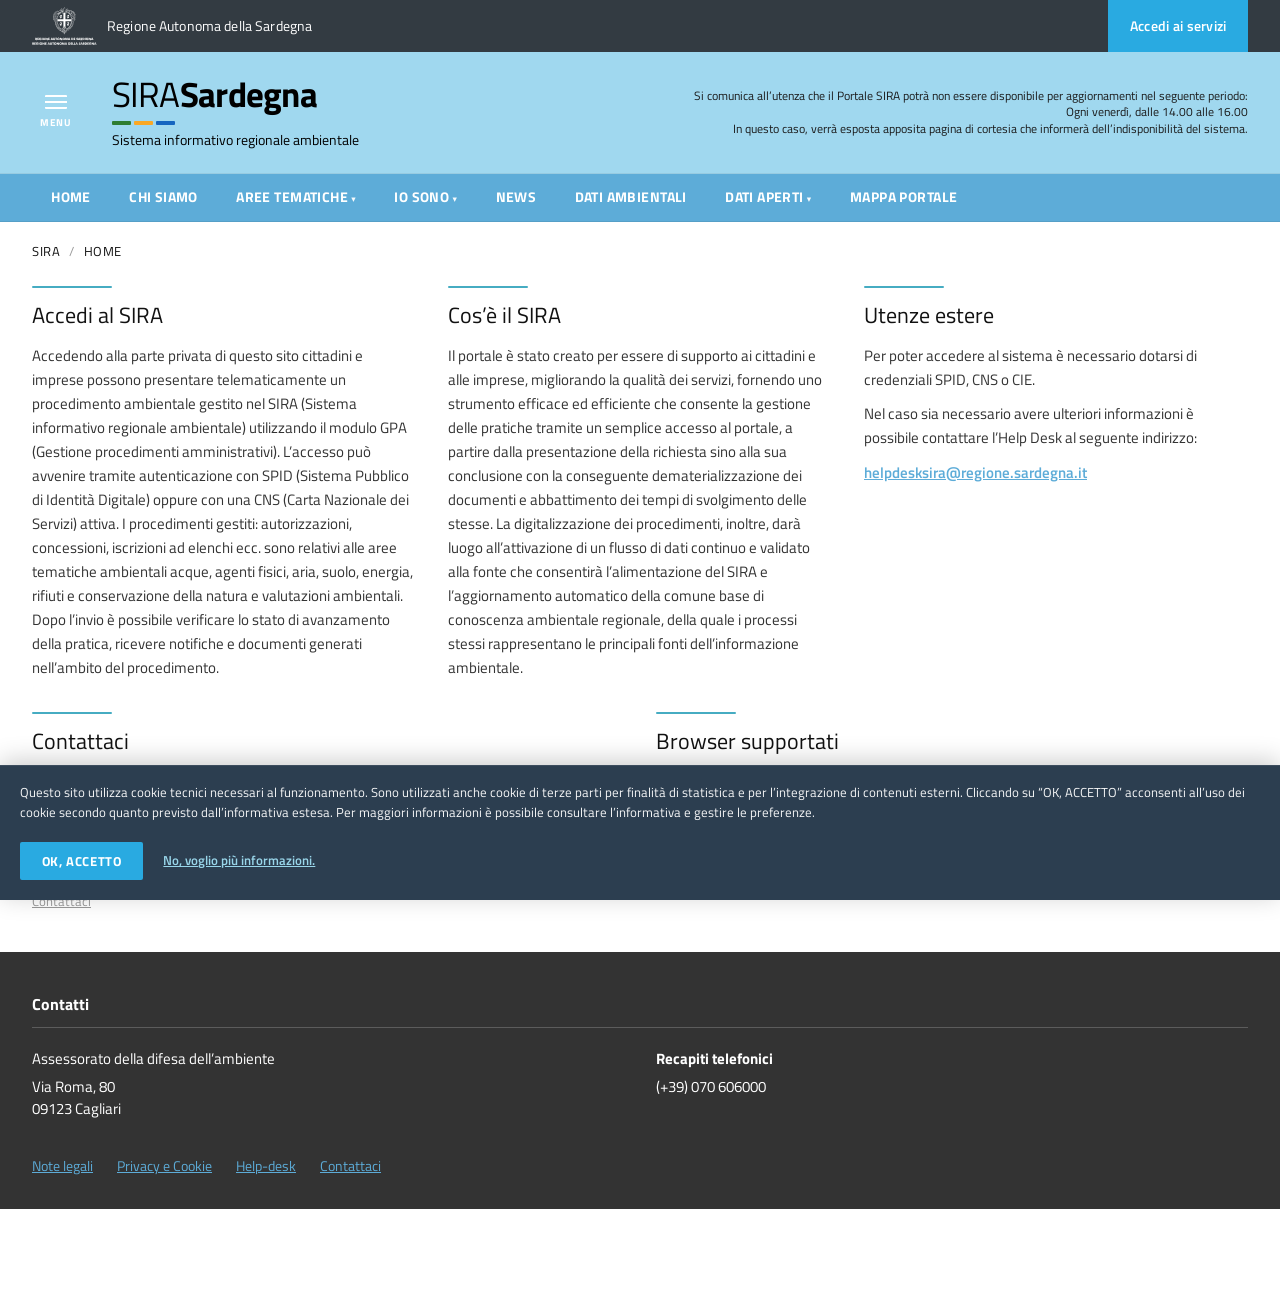
<file: index.html>
<!DOCTYPE html>
<!-- Trace: DEMO-SIRA-RESTYLE — static SIRA-inspired layout (see plan DEMO ridisegno SIRA) -->
<html lang="it">
  <head>
    <meta charset="utf-8" />
    <meta name="viewport" content="width=device-width, initial-scale=1" />
    <meta name="robots" content="noindex, nofollow" />
    <title>SIRA Sardegna</title>
    <link rel="preconnect" href="https://fonts.googleapis.com" />
    <link rel="preconnect" href="https://fonts.gstatic.com" crossorigin />
    <link
      href="https://fonts.googleapis.com/css2?family=Titillium+Web:ital,wght@0,300;0,400;0,600;0,700;1,300;1,400&display=swap"
      rel="stylesheet"
    />
    <link rel="stylesheet" href="styles.css" />
  </head>
  <body data-page="home">
    <header class="site-header">
      <div class="site-header__util">
        <div class="site-header__util-start">
          <div class="site-header__region-brand">
            <img
              class="site-header__region-logo"
              src="assets/regione_autonoma.svg"
              width="102"
              height="60"
              alt=""
              aria-hidden="true"
            />
            <span class="site-header__region-name"
              >Regione Autonoma della Sardegna</span
            >
          </div>
        </div>
        <div class="site-header__util-end">
          <a class="site-header__util-cta" href="#">Accedi ai servizi</a>
        </div>
      </div>

      <div class="site-header__ribbon">
        <div class="site-header__ribbon-inner">
          <button
            type="button"
            class="site-header__menu"
            id="site-menu-toggle"
            aria-expanded="false"
            aria-controls="site-drawer"
          >
            <span class="site-header__menu-bars" aria-hidden="true"></span>
            <span class="site-header__menu-x" aria-hidden="true">×</span>
            <span class="site-header__menu-label">Menu</span>
          </button>

          <a class="siralogo" href="index.html">
            <span class="siralogo__title"
              ><span class="siralogo__sira">SIRA</span
              ><span class="siralogo__sardegna">Sardegna</span></span
            >
            <span class="siralogo__trirule" aria-hidden="true">
              <span></span><span></span><span></span>
            </span>
            <span class="siralogo__subtitle"
              >Sistema informativo regionale ambientale</span
            >
          </a>

          <p class="site-header__notice">
            Si comunica all’utenza che il Portale SIRA potrà non essere
            disponibile per aggiornamenti nel seguente periodo:<br />
            Ogni venerdì, dalle 14.00 alle 16.00<br />
            In questo caso, verrà esposta apposita pagina di cortesia che
            informerà dell’indisponibilità del sistema.
          </p>
        </div>
      </div>

      <nav
        id="site-primary-nav"
        class="site-nav site-nav--desktop"
        aria-label="Navigazione principale"
      >
        <ul class="site-nav__list">
          <li class="site-nav__item">
            <a class="site-nav__link" href="#">Home</a>
          </li>
          <li class="site-nav__item">
            <a class="site-nav__link" href="#">Chi siamo</a>
          </li>
          <li class="site-nav__item site-nav__item--has-sub">
            <button
              type="button"
              class="site-nav__link site-nav__link--trigger"
              aria-expanded="false"
              aria-haspopup="true"
              aria-controls="sub-aree"
              id="sub-aree-btn"
            >
              Aree tematiche <span class="site-nav__chev" aria-hidden="true">▾</span>
            </button>
            <ul id="sub-aree" class="site-nav__sub" role="menu">
              <li role="none"><a role="menuitem" href="#">Acque</a></li>
              <li role="none"><a role="menuitem" href="#">Agenti fisici</a></li>
              <li role="none"><a role="menuitem" href="#">Aria</a></li>
              <li role="none">
                <a role="menuitem" href="#">Conservazione natura</a>
              </li>
              <li role="none"><a role="menuitem" href="#">Energia</a></li>
              <li role="none"><a role="menuitem" href="#">Rifiuti</a></li>
              <li role="none"><a role="menuitem" href="#">Territorio</a></li>
            </ul>
          </li>
          <li class="site-nav__item site-nav__item--has-sub">
            <button
              type="button"
              class="site-nav__link site-nav__link--trigger"
              aria-expanded="false"
              aria-haspopup="true"
              aria-controls="sub-io-sono"
              id="sub-io-sono-btn"
            >
              Io sono <span class="site-nav__chev" aria-hidden="true">▾</span>
            </button>
            <ul id="sub-io-sono" class="site-nav__sub" role="menu">
              <li role="none"><a role="menuitem" href="#">Cittadino</a></li>
              <li role="none"><a role="menuitem" href="#">Impresa</a></li>
              <li role="none"><a role="menuitem" href="#">Ente pubblico</a></li>
            </ul>
          </li>
          <li class="site-nav__item">
            <a class="site-nav__link" href="#">News</a>
          </li>
          <li class="site-nav__item">
            <a class="site-nav__link" href="#">Dati ambientali</a>
          </li>
          <li class="site-nav__item site-nav__item--has-sub">
            <button
              type="button"
              class="site-nav__link site-nav__link--trigger"
              aria-expanded="false"
              aria-haspopup="true"
              aria-controls="sub-dati-aperti"
              id="sub-dati-aperti-btn"
            >
              Dati aperti <span class="site-nav__chev" aria-hidden="true">▾</span>
            </button>
            <ul id="sub-dati-aperti" class="site-nav__sub" role="menu">
              <li role="none"><a role="menuitem" href="#">Normativa</a></li>
              <li role="none"><a role="menuitem" href="#">Dataset</a></li>
            </ul>
          </li>
          <li class="site-nav__item">
            <a class="site-nav__link" href="#">Mappa portale</a>
          </li>
        </ul>
      </nav>
    </header>

    <main class="site-main" id="main-content">
      <div class="site-main__inner">
        <nav class="breadcrumb" aria-label="Percorso">
          <a href="#">SIRA</a>
          <span class="breadcrumb__sep" aria-hidden="true">/</span>
          <span class="breadcrumb__current">Home</span>
        </nav>

        <div class="info-grid info-grid--3">
          <section class="info-block" aria-labelledby="block-accedi">
            <h2 id="block-accedi" class="info-block__title">Accedi al SIRA</h2>
            <p class="info-block__text">
              Accedendo alla parte privata di questo sito cittadini e imprese
              possono presentare telematicamente un procedimento ambientale
              gestito nel SIRA (Sistema informativo regionale ambientale)
              utilizzando il modulo GPA (Gestione procedimenti amministrativi).
              L’accesso può avvenire tramite autenticazione con SPID (Sistema
              Pubblico di Identità Digitale) oppure con una CNS (Carta Nazionale
              dei Servizi) attiva. I procedimenti gestiti: autorizzazioni,
              concessioni, iscrizioni ad elenchi ecc. sono relativi alle aree
              tematiche ambientali acque, agenti fisici, aria, suolo, energia,
              rifiuti e conservazione della natura e valutazioni ambientali. Dopo
              l’invio è possibile verificare lo stato di avanzamento della
              pratica, ricevere notifiche e documenti generati nell’ambito del
              procedimento.
            </p>
          </section>
          <section class="info-block" aria-labelledby="block-cose">
            <h2 id="block-cose" class="info-block__title">Cos’è il SIRA</h2>
            <p class="info-block__text">
              Il portale è stato creato per essere di supporto ai cittadini e
              alle imprese, migliorando la qualità dei servizi, fornendo uno
              strumento efficace ed efficiente che consente la gestione delle
              pratiche tramite un semplice accesso al portale, a partire dalla
              presentazione della richiesta sino alla sua conclusione con la
              conseguente dematerializzazione dei documenti e abbattimento dei
              tempi di svolgimento delle stesse. La digitalizzazione dei
              procedimenti, inoltre, darà luogo all’attivazione di un flusso di
              dati continuo e validato alla fonte che consentirà l’alimentazione
              del SIRA e l’aggiornamento automatico della comune base di
              conoscenza ambientale regionale, della quale i processi stessi
              rappresentano le principali fonti dell’informazione ambientale.
            </p>
          </section>
          <section class="info-block" aria-labelledby="block-utenze">
            <h2 id="block-utenze" class="info-block__title">Utenze estere</h2>
            <p class="info-block__text">
              Per poter accedere al sistema è necessario dotarsi di credenziali
              SPID, CNS o CIE.
            </p>
            <p class="info-block__text">
              Nel caso sia necessario avere ulteriori informazioni è possibile
              contattare l’Help Desk al seguente indirizzo:
            </p>
            <p class="info-block__text">
              <a
                class="info-block__link"
                href="mailto:helpdesksira@regione.sardegna.it"
                >helpdesksira@regione.sardegna.it</a
              >
            </p>
          </section>
        </div>

        <div class="info-grid info-grid--2">
          <section class="info-block" aria-labelledby="block-contatti">
            <h2 id="block-contatti" class="info-block__title">Contattaci</h2>
            <p class="info-block__text">
              Il Sistema Informativo Regionale Ambientale prevede un servizio di
              contatto diretto a disposizione dei suoi utenti.
            </p>
            <p class="info-block__text">
              Il servizio offre servizi informativi e di supporto per problemi
              riscontrati sia sul funzionamento dei moduli applicativi sia sulla
              risoluzione dei problemi di utilizzo.
            </p>
            <p class="info-block__footer-link">
              <a class="info-block__link info-block__link--muted" href="#"
                >Contattaci</a
              >
            </p>
          </section>
          <section class="info-block" aria-labelledby="block-browser">
            <h2 id="block-browser" class="info-block__title">
              Browser supportati
            </h2>
            <p class="info-block__text">
              Il portale è ottimizzato per Mozilla Firefox e Google Chrome. Si
              consiglia di utilizzare le versioni più aggiornate di tali browser
              per una navigazione ottimale.
            </p>
            <p class="info-block__text">
              Potrebbe essere opportuno, prima dell’accesso al sistema, svuotare
              la cache del browser per ridurre eventuali rallentamenti.
            </p>
          </section>
        </div>
      </div>
    </main>

    <footer class="site-footer">
      <div class="site-footer__inner">
        <h2 class="site-footer__heading">Contatti</h2>
        <div class="site-footer__divider" aria-hidden="true"></div>
        <div class="site-footer__grid">
          <div class="site-footer__col">
            <p class="site-footer__org">Assessorato della difesa dell’ambiente</p>
            <p class="site-footer__lines">
              Via Roma, 80<br />
              09123 Cagliari
            </p>
          </div>
          <div class="site-footer__col">
            <p class="site-footer__label">Recapiti telefonici</p>
            <p class="site-footer__lines">(+39) 070 606000</p>
          </div>
        </div>

        <div class="site-footer__bottom">
          <ul class="site-footer__links">
            <li><a href="#">Note legali</a></li>
            <li><a href="#">Privacy e Cookie</a></li>
            <li><a href="#">Help-desk</a></li>
            <li><a href="#">Contattaci</a></li>
          </ul>
        </div>
      </div>
    </footer>

    <div
      id="site-drawer"
      class="site-drawer"
      aria-hidden="true"
      inert
    >
      <button
        type="button"
        class="site-drawer__backdrop"
        aria-label="Chiudi menu"
        data-drawer-dismiss
      ></button>
      <div
        class="site-drawer__panel"
        role="dialog"
        aria-modal="true"
        aria-labelledby="site-drawer-title"
      >
        <div class="site-drawer__head">
          <p id="site-drawer-title" class="site-drawer__title">Menu</p>
          <button
            type="button"
            class="site-drawer__close"
            aria-label="Chiudi menu"
            data-drawer-dismiss
          >
            ×
          </button>
        </div>
        <nav class="site-drawer__nav" aria-label="Menu principale">
          <ul class="site-drawer__list">
            <li><a class="site-drawer__link" href="#">Home</a></li>
            <li><a class="site-drawer__link" href="#">Chi siamo</a></li>
            <li class="site-drawer__item--sub">
              <button
                type="button"
                class="site-drawer__link site-drawer__link--toggle"
                aria-expanded="false"
                aria-controls="drawer-sub-aree"
              >
                Aree tematiche
                <span class="site-drawer__chev" aria-hidden="true">▾</span>
              </button>
              <ul id="drawer-sub-aree" class="site-drawer__sub" hidden>
                <li><a href="#">Acque</a></li>
                <li><a href="#">Agenti fisici</a></li>
                <li><a href="#">Aria</a></li>
                <li><a href="#">Conservazione natura</a></li>
                <li><a href="#">Energia</a></li>
                <li><a href="#">Rifiuti</a></li>
                <li><a href="#">Territorio</a></li>
              </ul>
            </li>
            <li class="site-drawer__item--sub">
              <button
                type="button"
                class="site-drawer__link site-drawer__link--toggle"
                aria-expanded="false"
                aria-controls="drawer-sub-io"
              >
                Io sono
                <span class="site-drawer__chev" aria-hidden="true">▾</span>
              </button>
              <ul id="drawer-sub-io" class="site-drawer__sub" hidden>
                <li><a href="#">Cittadino</a></li>
                <li><a href="#">Impresa</a></li>
                <li><a href="#">Ente pubblico</a></li>
              </ul>
            </li>
            <li><a class="site-drawer__link" href="#">News</a></li>
            <li><a class="site-drawer__link" href="#">Dati ambientali</a></li>
            <li class="site-drawer__item--sub">
              <button
                type="button"
                class="site-drawer__link site-drawer__link--toggle"
                aria-expanded="false"
                aria-controls="drawer-sub-aperti"
              >
                Dati aperti
                <span class="site-drawer__chev" aria-hidden="true">▾</span>
              </button>
              <ul id="drawer-sub-aperti" class="site-drawer__sub" hidden>
                <li><a href="#">Normativa</a></li>
                <li><a href="#">Dataset</a></li>
              </ul>
            </li>
            <li><a class="site-drawer__link" href="#">Mappa portale</a></li>
          </ul>
        </nav>
      </div>
    </div>

    <div
      id="cookie-banner"
      class="cookie-banner"
      role="region"
      aria-label="Informativa sui cookie"
    >
      <p class="cookie-banner__text">
        Questo sito utilizza cookie tecnici necessari al funzionamento. Sono
        utilizzati anche cookie di terze parti per finalità di statistica e per
        l’integrazione di contenuti esterni. Cliccando su “OK, ACCETTO” acconsenti
        all’uso dei cookie secondo quanto previsto dall’informativa estesa. Per
        maggiori informazioni è possibile consultare l’informativa e gestire le
        preferenze.
      </p>
      <div class="cookie-banner__actions">
        <button type="button" id="cookie-accept" class="cookie-banner__accept">
          OK, ACCETTO
        </button>
        <a class="cookie-banner__more" href="#">No, voglio più informazioni.</a>
      </div>
    </div>

    <script src="app.js"></script>
    <script type="text/javascript">
      function initEmbeddedMessaging() {
        try {
          embeddedservice_bootstrap.settings.language = "it"; // For example, enter 'en' or 'en-US'

          embeddedservice_bootstrap.init(
            "00DHp00000KPvKF",
            "Messaging_Settig_for_Agentforce",
            "https://dx1777560661981.my.site.com/ESWMessagingSettigforA1778484391162",
            {
              scrt2URL: "https://dx1777560661981.my.salesforce-scrt.com",
            }
          );
        } catch (err) {
          console.error("Error loading Embedded Messaging: ", err);
        }
      }
    </script>
    <script
      type="text/javascript"
      src="https://dx1777560661981.my.site.com/ESWMessagingSettigforA1778484391162/assets/js/bootstrap.min.js"
      onload="initEmbeddedMessaging()"
    ></script>
  </body>
</html>
</file>
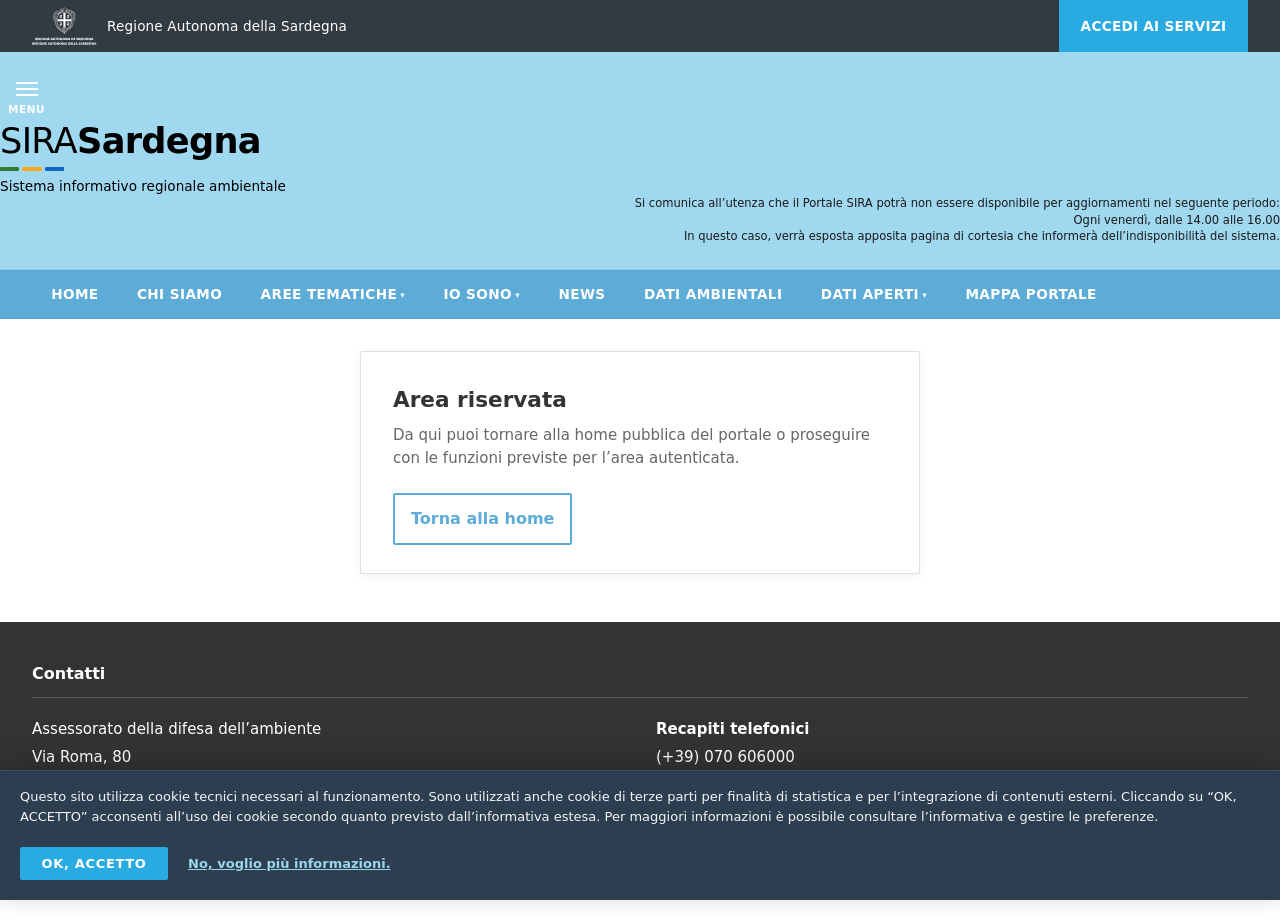
<file: dashboard.html>
<!DOCTYPE html>
<!-- Trace: DEMO-SIRA-RESTYLE — static SIRA-inspired layout (see plan DEMO ridisegno SIRA) -->
<html lang="it">
  <head>
    <meta charset="utf-8" />
    <meta name="viewport" content="width=device-width, initial-scale=1" />
    <meta name="robots" content="noindex, nofollow" />
    <title>Area riservata — SIRA Sardegna</title>
    <link rel="preconnect" href="https://fonts.googleapis.com" />
    <link rel="preconnect" href="https://fonts.gstatic.com" crossorigin />
    <link
      href="https://fonts.googleapis.com/css2?family=Roboto:ital,wght@0,400;0,500;0,700;1,400&display=swap"
      rel="stylesheet"
    />
    <link rel="stylesheet" href="styles.css" />
  </head>
  <body data-page="dashboard">
    <header class="site-header">
      <div class="site-header__util">
        <div class="site-header__util-start">
          <div class="site-header__region-brand">
            <img
              class="site-header__region-logo"
              src="assets/regione_autonoma.svg"
              width="102"
              height="60"
              alt=""
              aria-hidden="true"
            />
            <span class="site-header__region-name"
              >Regione Autonoma della Sardegna</span
            >
          </div>
        </div>
        <div class="site-header__util-end">
          <a class="site-header__util-cta" href="#">ACCEDI AI SERVIZI</a>
        </div>
      </div>

      <div class="site-header__ribbon">
        <button
          type="button"
          class="site-header__menu"
          id="site-menu-toggle"
          aria-expanded="false"
          aria-controls="site-drawer"
        >
          <span class="site-header__menu-bars" aria-hidden="true"></span>
          <span class="site-header__menu-x" aria-hidden="true">×</span>
          <span class="site-header__menu-label">Menu</span>
        </button>

        <a class="siralogo" href="index.html">
          <span class="siralogo__title"
            ><span class="siralogo__sira">SIRA</span
            ><span class="siralogo__sardegna">Sardegna</span></span
          >
          <span class="siralogo__trirule" aria-hidden="true">
            <span></span><span></span><span></span>
          </span>
          <span class="siralogo__subtitle"
            >Sistema informativo regionale ambientale</span
          >
        </a>

        <p class="site-header__notice">
          Si comunica all’utenza che il Portale SIRA potrà non essere
          disponibile per aggiornamenti nel seguente periodo:<br />
          Ogni venerdì, dalle 14.00 alle 16.00<br />
          In questo caso, verrà esposta apposita pagina di cortesia che
          informerà dell’indisponibilità del sistema.
        </p>
      </div>

      <nav
        id="site-primary-nav"
        class="site-nav site-nav--desktop"
        aria-label="Navigazione principale"
      >
        <ul class="site-nav__list">
          <li class="site-nav__item">
            <a class="site-nav__link" href="index.html">Home</a>
          </li>
          <li class="site-nav__item">
            <a class="site-nav__link" href="#">Chi siamo</a>
          </li>
          <li class="site-nav__item site-nav__item--has-sub">
            <button
              type="button"
              class="site-nav__link site-nav__link--trigger"
              aria-expanded="false"
              aria-haspopup="true"
              aria-controls="sub-aree"
              id="sub-aree-btn"
            >
              Aree tematiche <span class="site-nav__chev" aria-hidden="true">▾</span>
            </button>
            <ul id="sub-aree" class="site-nav__sub" role="menu">
              <li role="none"><a role="menuitem" href="#">Acque</a></li>
              <li role="none"><a role="menuitem" href="#">Agenti fisici</a></li>
              <li role="none"><a role="menuitem" href="#">Aria</a></li>
              <li role="none">
                <a role="menuitem" href="#">Conservazione natura</a>
              </li>
              <li role="none"><a role="menuitem" href="#">Energia</a></li>
              <li role="none"><a role="menuitem" href="#">Rifiuti</a></li>
              <li role="none"><a role="menuitem" href="#">Territorio</a></li>
            </ul>
          </li>
          <li class="site-nav__item site-nav__item--has-sub">
            <button
              type="button"
              class="site-nav__link site-nav__link--trigger"
              aria-expanded="false"
              aria-haspopup="true"
              aria-controls="sub-io-sono"
              id="sub-io-sono-btn"
            >
              Io sono <span class="site-nav__chev" aria-hidden="true">▾</span>
            </button>
            <ul id="sub-io-sono" class="site-nav__sub" role="menu">
              <li role="none"><a role="menuitem" href="#">Cittadino</a></li>
              <li role="none"><a role="menuitem" href="#">Impresa</a></li>
              <li role="none"><a role="menuitem" href="#">Ente pubblico</a></li>
            </ul>
          </li>
          <li class="site-nav__item">
            <a class="site-nav__link" href="#">News</a>
          </li>
          <li class="site-nav__item">
            <a class="site-nav__link" href="#">Dati ambientali</a>
          </li>
          <li class="site-nav__item site-nav__item--has-sub">
            <button
              type="button"
              class="site-nav__link site-nav__link--trigger"
              aria-expanded="false"
              aria-haspopup="true"
              aria-controls="sub-dati-aperti"
              id="sub-dati-aperti-btn"
            >
              Dati aperti <span class="site-nav__chev" aria-hidden="true">▾</span>
            </button>
            <ul id="sub-dati-aperti" class="site-nav__sub" role="menu">
              <li role="none"><a role="menuitem" href="#">Normativa</a></li>
            </ul>
          </li>
          <li class="site-nav__item">
            <a class="site-nav__link" href="#">Mappa portale</a>
          </li>
        </ul>
      </nav>
    </header>

    <div class="page-wrap">
      <main class="card card--wide" aria-labelledby="dash-title">
        <div class="dashboard-header">
          <h2 id="dash-title">Area riservata</h2>
          <p>
            Da qui puoi tornare alla home pubblica del portale o proseguire con
            le funzioni previste per l’area autenticata.
          </p>
        </div>
        <div class="actions">
          <a class="btn btn--secondary" href="index.html">Torna alla home</a>
        </div>
      </main>
    </div>

    <footer class="site-footer">
      <h2 class="site-footer__heading">Contatti</h2>
      <div class="site-footer__divider" aria-hidden="true"></div>
      <div class="site-footer__grid">
        <div class="site-footer__col">
          <p class="site-footer__org">Assessorato della difesa dell’ambiente</p>
          <p class="site-footer__lines">
            Via Roma, 80<br />
            09123 Cagliari
          </p>
        </div>
        <div class="site-footer__col">
          <p class="site-footer__label">Recapiti telefonici</p>
          <p class="site-footer__lines">(+39) 070 606000</p>
        </div>
      </div>
    </footer>

    <div
      id="site-drawer"
      class="site-drawer"
      aria-hidden="true"
      inert
    >
      <button
        type="button"
        class="site-drawer__backdrop"
        aria-label="Chiudi menu"
        data-drawer-dismiss
      ></button>
      <div
        class="site-drawer__panel"
        role="dialog"
        aria-modal="true"
        aria-labelledby="site-drawer-title"
      >
        <div class="site-drawer__head">
          <p id="site-drawer-title" class="site-drawer__title">Menu</p>
          <button
            type="button"
            class="site-drawer__close"
            aria-label="Chiudi menu"
            data-drawer-dismiss
          >
            ×
          </button>
        </div>
        <nav class="site-drawer__nav" aria-label="Menu principale">
          <ul class="site-drawer__list">
            <li><a class="site-drawer__link" href="index.html">Home</a></li>
            <li><a class="site-drawer__link" href="#">Chi siamo</a></li>
            <li class="site-drawer__item--sub">
              <button
                type="button"
                class="site-drawer__link site-drawer__link--toggle"
                aria-expanded="false"
                aria-controls="drawer-sub-aree"
              >
                Aree tematiche
                <span class="site-drawer__chev" aria-hidden="true">▾</span>
              </button>
              <ul id="drawer-sub-aree" class="site-drawer__sub" hidden>
                <li><a href="#">Acque</a></li>
                <li><a href="#">Agenti fisici</a></li>
                <li><a href="#">Aria</a></li>
                <li><a href="#">Conservazione natura</a></li>
                <li><a href="#">Energia</a></li>
                <li><a href="#">Rifiuti</a></li>
                <li><a href="#">Territorio</a></li>
              </ul>
            </li>
            <li class="site-drawer__item--sub">
              <button
                type="button"
                class="site-drawer__link site-drawer__link--toggle"
                aria-expanded="false"
                aria-controls="drawer-sub-io"
              >
                Io sono
                <span class="site-drawer__chev" aria-hidden="true">▾</span>
              </button>
              <ul id="drawer-sub-io" class="site-drawer__sub" hidden>
                <li><a href="#">Cittadino</a></li>
                <li><a href="#">Impresa</a></li>
                <li><a href="#">Ente pubblico</a></li>
              </ul>
            </li>
            <li><a class="site-drawer__link" href="#">News</a></li>
            <li><a class="site-drawer__link" href="#">Dati ambientali</a></li>
            <li class="site-drawer__item--sub">
              <button
                type="button"
                class="site-drawer__link site-drawer__link--toggle"
                aria-expanded="false"
                aria-controls="drawer-sub-aperti"
              >
                Dati aperti
                <span class="site-drawer__chev" aria-hidden="true">▾</span>
              </button>
              <ul id="drawer-sub-aperti" class="site-drawer__sub" hidden>
                <li><a href="#">Normativa</a></li>
                <li><a href="#">Dataset</a></li>
              </ul>
            </li>
            <li><a class="site-drawer__link" href="#">Mappa portale</a></li>
          </ul>
        </nav>
      </div>
    </div>

    <div
      id="cookie-banner"
      class="cookie-banner"
      role="region"
      aria-label="Informativa sui cookie"
    >
      <p class="cookie-banner__text">
        Questo sito utilizza cookie tecnici necessari al funzionamento. Sono
        utilizzati anche cookie di terze parti per finalità di statistica e per
        l’integrazione di contenuti esterni. Cliccando su “OK, ACCETTO” acconsenti
        all’uso dei cookie secondo quanto previsto dall’informativa estesa. Per
        maggiori informazioni è possibile consultare l’informativa e gestire le
        preferenze.
      </p>
      <div class="cookie-banner__actions">
        <button type="button" id="cookie-accept" class="cookie-banner__accept">
          OK, ACCETTO
        </button>
        <a class="cookie-banner__more" href="#">No, voglio più informazioni.</a>
      </div>
    </div>

    <script src="app.js"></script>
  </body>
</html>
</file>
<file: styles.css>
/* Trace: DEMO-SIRA-RESTYLE — SIRA-inspired static POC (see plan DEMO ridisegno SIRA) */

:root {
  --color-page-bg: #ffffff;
  --color-text: #333333;
  --color-muted: #666666;
  --color-border: #e0e0e0;
  --color-util-bg: #333b42;
  /* Celestina ribbon: same open + scrolled (bug was white “chiuso”) */
  --color-header-ribbon: #a0d8ef;
  --color-header-ribbon-open: var(--color-header-ribbon);
  --color-header-ribbon-collapsed: var(--color-header-ribbon);
  --color-nav-bg: #5dacd8;
  --color-nav-bg-hover: #4a9bc7;
  --color-section-accent: #46acc2;
  --color-util-cta: #29aae1;
  --color-util-cta-hover: #2196d3;
  --color-tri-green: #2e7d32;
  --color-tri-amber: #f9a825;
  --color-tri-blue: #1565c0;
  --color-accent: #29aae1;
  --color-accent-hover: #2196d3;
  --color-footer-bg: #333333;
  --color-cookie-bg: #2c3e50;
  --color-demo-bar: #243038;
  --radius: 2px;
  --focus-ring: 0 0 0 3px rgba(43, 153, 201, 0.45);
  /* Full-width layout: no fixed max-width column (avoids large side gutters on wide screens) */
  --layout-page-padding: clamp(0.75rem, 2.5vw, 2.5rem);
  --header-util-height: 48px;
  --sticky-top-offset: 0px;
  --ease-header: 0.28s cubic-bezier(0.4, 0, 0.2, 1);
  /* Titillium Web loaded via Google Fonts in HTML */
  --font-sans: "Titillium Web", system-ui, -apple-system, "Segoe UI", sans-serif;
}

*,
*::before,
*::after {
  box-sizing: border-box;
}

html {
  font-size: 16px;
}

body {
  margin: 0;
  min-height: 100vh;
  display: flex;
  flex-direction: column;
  font-family: var(--font-sans);
  background: var(--color-page-bg);
  color: var(--color-text);
  line-height: 1.5;
}

/* --- Demo POC banner --- */
.demo-banner {
  position: sticky;
  top: 0;
  z-index: 200;
  padding: 0.55rem 1.25rem;
  background: var(--color-demo-bar);
  color: #e8ecef;
  font-size: 0.8125rem;
  text-align: center;
  border-bottom: 1px solid rgba(255, 255, 255, 0.08);
}

/* --- Site header: sticky; ribbon celestina; scrolled = compatto ma stesso colore --- */
.site-header {
  position: sticky;
  top: var(--sticky-top-offset);
  z-index: 150;
  flex-shrink: 0;
  align-self: stretch;
  width: 100%;
  max-width: 100%;
  background: transparent;
  display: grid;
  grid-template-rows: 1fr auto auto;
  transition: box-shadow var(--ease-header), grid-template-rows 0.3s ease;
}

.site-header--scrolled {
  box-shadow: 0 3px 14px rgba(0, 0, 0, 0.14);
  grid-template-rows: 0fr auto 0fr;
}

.site-header__util {
  display: flex;
  align-items: stretch; /* [TASK-BUTTON-RESTYLE] Changed from center to stretch to allow CTA to fill height */
  justify-content: space-between;
  gap: 1rem;
  padding: 0 var(--layout-page-padding); /* [TASK-BUTTON-RESTYLE] Removed vertical padding */
  background: var(--color-util-bg);
  color: #fff;
  font-size: 0.8125rem;
  overflow: hidden;
  min-height: 0;
  transition: opacity 0.25s ease, padding 0.3s ease;
}

.site-header--scrolled .site-header__util {
  opacity: 0;
  padding-top: 0;
  padding-bottom: 0;
  pointer-events: none;
}

.site-header--scrolled .site-nav {
  opacity: 0;
  visibility: hidden;
  pointer-events: none;
}

.site-header__util-start {
  min-width: 0;
  display: flex;
  align-items: center;
  padding: 0.45rem 0; /* [TASK-BUTTON-RESTYLE] Restored vertical padding for the brand section */
}

.site-header__util-end {
  flex-shrink: 0;
}

.site-header__region-brand {
  display: flex;
  align-items: center;
  gap: 0.65rem;
  min-width: 0;
}

.site-header__region-name {
  color: inherit;
  font-size: 0.85rem;
  font-weight: 400;
  line-height: 1.25;
  letter-spacing: 0.01em;
  min-width: 0;
}

.site-header__region-logo {
  display: block;
  height: 38px;
  width: auto;
  max-width: 120px;
  object-fit: contain;
  flex-shrink: 0;
}

.site-header__util-cta {
  display: inline-flex;
  align-items: center;
  justify-content: center;
  min-height: 100%; /* [TASK-BUTTON-RESTYLE] Fill the entire height of the utility bar */
  padding: 0.5rem 1.35rem;
  font-size: 0.85rem;
  font-weight: 600;
  letter-spacing: 0.02em;
  text-decoration: none;
  color: #fff;
  background: var(--color-util-cta);
  border: none;
  border-radius: 0; /* [TASK-BUTTON-RESTYLE] Squared corners as per photo 2 */
  transition: background 0.15s ease;
}

.site-header__util-cta:hover {
  background: var(--color-util-cta-hover);
  color: #fff;
}

.site-header__util-cta:focus-visible {
  outline: none;
  box-shadow: var(--focus-ring);
}

.site-header__ribbon {
  background: var(--color-header-ribbon-open);
  border-bottom: 1px solid rgba(0, 0, 0, 0.06);
  transition: background-color var(--ease-header);
  padding: 1.5rem 0;
}

.site-header__ribbon-inner {
  display: grid;
  grid-template-columns: auto auto 1fr;
  grid-template-areas: "menu logo notice";
  align-items: center;
  gap: 1rem 2rem;
  width: 100%;
  max-width: none;
  margin: 0;
  padding: 0 var(--layout-page-padding);
}

.site-header--scrolled .site-header__ribbon {
  padding-top: 0.4rem;
  padding-bottom: 0.45rem;
  background: var(--color-header-ribbon-collapsed);
  /* Keep the same grid structure so elements don't jump */
}

/* Menu + label: white on celestina (foto 1–2); keep on scrolled */
.site-header__menu,
.site-header__menu-label {
  color: #fff;
}

.site-header__menu:hover,
.site-header__menu:hover .site-header__menu-label {
  color: #fff;
  opacity: 0.92;
}

.site-header__menu {
  grid-area: menu;
  display: flex;
  flex-direction: column;
  align-items: center;
  justify-content: center;
  gap: 0.35rem;
  padding: 0.35rem 0.5rem;
  margin: 0;
  border: none;
  background: transparent;
  font: inherit;
  cursor: pointer;
  flex-shrink: 0;
  transition: color var(--ease-header);
}

.site-header__menu-label {
  font-size: 0.65rem;
  font-weight: 700;
  text-transform: uppercase;
  letter-spacing: 0.06em;
  transition: color var(--ease-header);
}

.site-header__menu:focus-visible {
  outline: none;
  box-shadow: var(--focus-ring);
  border-radius: var(--radius);
}

/* Icon height must match painted bars: box-shadow does not affect flex layout. */
.site-header__menu-bars {
  width: 22px;
  height: 14px;
  flex-shrink: 0;
  border-radius: 1px;
  background: linear-gradient(currentColor, currentColor) 0 0 / 100% 2px
      no-repeat,
    linear-gradient(currentColor, currentColor) 0 6px / 100% 2px no-repeat,
    linear-gradient(currentColor, currentColor) 0 12px / 100% 2px no-repeat;
  box-shadow: none;
}

/* --- siralogo (replaces legacy portal logo naming) --- */
.siralogo {
  grid-area: logo;
  display: flex;
  flex-direction: column;
  gap: 0;
  align-items: flex-start;
  text-decoration: none;
  color: #000;
  flex-shrink: 0;
  justify-self: start;
  text-align: left;
  /* Only transform is compositor-friendly; avoid transitioning flex-* (layout thrash). */
  transition: transform var(--ease-header);
}

.site-header--scrolled .siralogo {
  min-width: 0;
  flex-direction: column;
  align-items: flex-start;
  justify-self: start;
  transform: scale(0.96);
  transform-origin: left center;
}

.siralogo__title {
  font-size: 2.2rem;
  line-height: 1.05;
  letter-spacing: -0.02em;
}

.siralogo__sira {
  font-weight: 400;
  color: #000;
}

.siralogo__sardegna {
  font-weight: 700;
  color: #000;
}

.siralogo__trirule {
  display: flex;
  gap: 3px;
  width: 4rem;
  height: 4px;
  margin: 0.45rem 0 0.45rem;
  max-height: 12px;
  transition: opacity var(--ease-header);
}

.siralogo__trirule > span {
  flex: 1;
  min-width: 0;
  height: 100%;
  border-radius: 1px;
}

.siralogo__trirule > span:nth-child(1) {
  background: var(--color-tri-green);
}

.siralogo__trirule > span:nth-child(2) {
  background: var(--color-tri-amber);
}

.siralogo__trirule > span:nth-child(3) {
  background: var(--color-tri-blue);
}

.siralogo__subtitle {
  font-size: 0.85rem;
  font-weight: 400;
  color: #000;
  max-width: 22rem;
  line-height: 1.25;
  text-transform: none;
  transition: opacity var(--ease-header);
}

.site-header--scrolled .siralogo__subtitle {
  /* Inherit scale from parent .siralogo, do not trigger font-size recalculation */
  opacity: 0.9;
}

.site-header--scrolled .siralogo__trirule {
  margin: 0.28rem 0 0.28rem;
  opacity: 1;
}

.site-header__notice {
  grid-area: notice;
  margin: 0;
  min-width: 0;
  font-size: 0.72rem;
  font-weight: 400;
  color: #1a1a1a;
  line-height: 1.45;
  text-align: right;
  justify-self: end;
  align-self: center;
  transition: opacity var(--ease-header);
  max-height: 14rem;
  opacity: 1;
  overflow: hidden;
}

.site-header--scrolled .site-header__notice {
  opacity: 1;
  max-height: none;
  pointer-events: auto;
}

/* --- Primary nav --- */
.site-nav {
  display: block;
  background: var(--color-nav-bg);
  border-bottom: 1px solid rgba(0, 0, 0, 0.08);
  transition: opacity 0.25s ease, padding 0.3s ease;
  overflow: hidden;
  padding: 0 var(--layout-page-padding);
}

.site-nav__list {
  display: flex;
  flex-wrap: nowrap;
  align-items: stretch;
  gap: 0;
  max-width: none;
  width: 100%;
  margin: 0 auto;
  padding: 0;
  list-style: none;
  overflow: visible;
  -webkit-overflow-scrolling: touch;
  scrollbar-width: none;
  -ms-overflow-style: none;
}

.site-nav__list::-webkit-scrollbar {
  display: none;
}

.site-nav__list > li {
  margin: 0;
}

/* --- Desktop mega-dropdowns (hover / focus-within) --- */
.site-nav__item {
  position: relative;
}

.site-nav__link {
  display: flex;
  align-items: center;
  gap: 0.2rem;
  padding: 0.85rem clamp(0.75rem, 1.5vw, 1.25rem);
  font-size: clamp(0.75rem, 0.5vw + 0.6rem, 0.85rem);
  font-weight: 700;
  letter-spacing: 0.03em;
  text-transform: uppercase;
  text-decoration: none;
  color: #fff;
  white-space: nowrap;
  /* Font size steps with layout; animating it causes jank during header compact toggle. */
  transition: background 0.12s ease, padding var(--ease-header);
  border: none;
  background: transparent;
  font-family: var(--font-sans);
  cursor: pointer;
  height: 100%;
}

.site-nav__link:hover {
  background: var(--color-nav-bg-hover);
  color: #fff;
}

.site-nav__item--has-sub:hover > .site-nav__link,
.site-nav__item--has-sub:focus-within > .site-nav__link,
.site-nav__link[aria-expanded="true"] {
  background: var(--color-nav-bg-hover);
  color: #fff;
}

.site-nav__link:focus-visible {
  outline: none;
  box-shadow: inset 0 0 0 2px rgba(255, 255, 255, 0.85);
}

.site-nav__chev {
  font-size: 0.55rem;
  opacity: 0.95;
  margin-top: 2px;
}

.site-nav__sub {
  position: absolute;
  left: 0;
  top: 100%;
  min-width: 14rem;
  margin: 0;
  padding: 0.35rem 0;
  list-style: none;
  background: #fff;
  color: #212529;
  box-shadow: 0 8px 24px rgba(0, 0, 0, 0.12);
  border: 1px solid rgba(0, 0, 0, 0.06);
  opacity: 0;
  visibility: hidden;
  transform: translateY(-4px);
  transition: opacity 0.18s ease, transform 0.18s ease, visibility 0.18s;
  z-index: 160;
}

.site-nav__item--has-sub:hover .site-nav__sub,
.site-nav__item--has-sub:focus-within .site-nav__sub,
.site-nav__link[aria-expanded="true"] + .site-nav__sub {
  opacity: 1;
  visibility: visible;
  transform: translateY(0);
}

.site-nav__sub a {
  display: block;
  padding: 0.5rem 1rem;
  font-size: 0.875rem;
  font-weight: 400;
  text-transform: none;
  letter-spacing: normal;
  color: #212529;
  white-space: nowrap;
}

.site-nav__sub a:hover {
  background: #f0f4f8;
  color: #000;
}

/* Nav links shouldn't change font-size or padding on scroll, it causes layout thrashing */


/* Post-transaction: primary bar removed from layout (see initPostTransactionPrimaryNav in app.js). */
body[data-transaction-complete="true"] #site-primary-nav.site-nav {
  display: none;
}

/* --- Menu toggle: default 3 barre; .site-header__menu--bars-2 = due linee (foto 1); .is-open = drawer (foto 8) --- */
.site-header__menu-x {
  display: none;
  font-size: 1.65rem;
  line-height: 1;
  font-weight: 300;
  color: inherit;
}

.site-header__menu.is-open .site-header__menu-bars,
.site-header__menu.is-open .site-header__menu-label {
  display: none;
}

.site-header__menu.is-open .site-header__menu-x {
  display: block;
}

.site-header__menu--bars-2 .site-header__menu-bars {
  height: 14px;
  width: 24px;
  background: linear-gradient(currentColor 0 2px, transparent 2px 100%) 0 0 /
      100% 6px no-repeat,
    linear-gradient(currentColor 0 2px, transparent 2px 100%) 0 8px / 100% 6px
      no-repeat;
  box-shadow: none;
}

/* --- Drawer mobile (foto 8) --- */
.site-drawer {
  position: fixed;
  inset: 0;
  z-index: 400;
  pointer-events: none;
  visibility: hidden;
  transition: visibility 0.2s step-end;
}

.site-drawer.is-open {
  pointer-events: auto;
  visibility: visible;
  transition: visibility 0s step-start;
}

.site-drawer__backdrop {
  position: absolute;
  inset: 0;
  background: rgba(0, 0, 0, 0.35);
  border: none;
  padding: 0;
  margin: 0;
  cursor: pointer;
  opacity: 0;
  transition: opacity 0.25s ease;
}

.site-drawer.is-open .site-drawer__backdrop {
  opacity: 1;
}

.site-drawer__panel {
  position: absolute;
  top: 0;
  left: 0;
  bottom: 0;
  width: min(20rem, 88vw);
  max-width: 100%;
  background: #fff;
  box-shadow: 4px 0 24px rgba(0, 0, 0, 0.12);
  transform: translateX(-100%);
  transition: transform 0.32s cubic-bezier(0.22, 1, 0.36, 1);
  will-change: transform;
  display: flex;
  flex-direction: column;
  overflow: auto;
  scrollbar-width: none;
  -ms-overflow-style: none;
}

.site-drawer__panel::-webkit-scrollbar {
  display: none;
}

.site-drawer.is-open .site-drawer__panel {
  transform: translateX(0);
}

.site-drawer__head {
  display: flex;
  align-items: center;
  justify-content: flex-end;
  padding: 0.65rem 0.75rem;
  border-bottom: 1px solid #e8e8e8;
}

.site-drawer__title {
  position: absolute;
  width: 1px;
  height: 1px;
  padding: 0;
  margin: -1px;
  overflow: hidden;
  clip: rect(0, 0, 0, 0);
  white-space: nowrap;
  border: 0;
}

.site-drawer__close {
  margin: 0;
  padding: 0.25rem 0.5rem;
  font-size: 1.75rem;
  line-height: 1;
  color: #2b99c9;
  background: none;
  border: none;
  cursor: pointer;
  font-family: inherit;
}

.site-drawer__close:focus-visible {
  outline: none;
  box-shadow: var(--focus-ring);
  border-radius: var(--radius);
}

.site-drawer__nav {
  flex: 1;
  padding: 0.5rem 0 1.5rem;
}

.site-drawer__list {
  list-style: none;
  margin: 0;
  padding: 0;
}

.site-drawer__link {
  display: flex;
  align-items: center;
  justify-content: space-between;
  width: 100%;
  padding: 0.85rem 1.25rem;
  font-size: 0.875rem;
  font-weight: 700;
  letter-spacing: 0.06em;
  text-transform: uppercase;
  text-decoration: none;
  color: #333;
  background: none;
  border: none;
  border-bottom: 1px solid #ececec;
  font: inherit;
  cursor: pointer;
  text-align: left;
}

.site-drawer__link:hover {
  background: #f5f8fa;
}

.site-drawer__chev {
  font-size: 0.65rem;
  opacity: 0.85;
}

.site-drawer__sub {
  list-style: none;
  margin: 0;
  padding: 0 0 0.5rem 1rem;
  background: #fafafa;
}

.site-drawer__sub a {
  display: block;
  padding: 0.5rem 1rem 0.5rem 0.5rem;
  font-size: 0.875rem;
  font-weight: 400;
  text-transform: none;
  letter-spacing: normal;
  color: #333;
  text-decoration: none;
  border-bottom: 1px solid #eee;
}

.site-drawer__sub a:hover {
  text-decoration: underline;
}

.site-drawer__sub[hidden] {
  display: none !important;
}

/* --- Main content --- */
.site-main {
  flex: 1 1 auto;
  min-height: 0;
  background: #fff;
  padding: 1.25rem var(--layout-page-padding) 2.5rem;
  max-width: 100%;
  overflow-x: clip;
}

.site-main__inner {
  width: 100%;
  max-width: none;
  margin: 0;
}

.breadcrumb {
  margin: 0 0 1.5rem;
  font-size: 0.8125rem;
  font-weight: 500;
  letter-spacing: 0.04em;
  text-transform: uppercase;
  color: var(--color-text);
}

.breadcrumb a {
  color: #111;
  text-decoration: none;
}

.breadcrumb a:hover {
  text-decoration: underline;
  color: #000;
}

.breadcrumb__sep {
  margin: 0 0.35rem;
  color: #9a9a9a;
}

.breadcrumb__current {
  color: #111;
  font-weight: 500;
}

.info-grid {
  display: grid;
  gap: 1.75rem 2rem;
  margin-bottom: 2rem;
}

.info-grid--3 {
  grid-template-columns: repeat(auto-fit, minmax(min(100%, 320px), 1fr));
}

.info-grid--2 {
  grid-template-columns: repeat(auto-fit, minmax(min(100%, 400px), 1fr));
  margin-bottom: 0;
}

.info-block {
  position: relative;
  padding-top: 0.85rem;
  min-width: 0;
}

.info-block::before {
  content: "";
  position: absolute;
  top: 0;
  left: 0;
  width: 5rem;
  height: 2px;
  background: var(--color-section-accent);
  border-radius: 1px;
}

.info-block__title {
  margin: 0 0 0.75rem;
  font-size: 1.35rem;
  font-weight: 400;
  color: #111;
}

.info-block__text {
  margin: 0 0 0.65rem;
  font-size: 0.9375rem;
  color: var(--color-text);
  line-height: 1.6;
}

.info-block__text:last-child {
  margin-bottom: 0;
}

.info-block__link {
  color: var(--color-nav-bg);
  font-weight: 600;
}

.info-block__link:hover {
  text-decoration: underline;
}

.info-block__link--muted {
  font-size: 0.8125rem;
  font-weight: 400;
  color: #999;
}

.info-block__footer-link {
  margin: 0.75rem 0 0;
}

/* --- Footer --- */
.site-footer {
  position: relative;
  flex-shrink: 0;
  background: var(--color-footer-bg);
  color: #fff;
  padding: 2.5rem var(--layout-page-padding) 2rem;
}

.site-footer__inner {
  width: 100%;
  max-width: none;
  margin: 0;
}

.site-footer__heading {
  margin: 0 0 0.65rem;
  font-size: 1rem;
  font-weight: 700;
  color: #fff;
}

.site-footer__divider {
  margin: 0 0 1.25rem;
  height: 1px;
  background: rgba(255, 255, 255, 0.2);
}

.site-footer__grid {
  display: grid;
  grid-template-columns: repeat(auto-fit, minmax(min(100%, 300px), 1fr));
  gap: 1.5rem 2rem;
}

.site-footer__col {
  min-width: 0;
}

.site-footer__org,
.site-footer__label {
  margin: 0 0 0.35rem;
  font-size: 0.9375rem;
  font-weight: 400;
  color: #fff;
}

.site-footer__label {
  font-weight: 700;
}

.site-footer__lines {
  margin: 0;
  font-size: 0.9375rem;
  color: #fff;
  line-height: 1.5;
}

.site-footer__bottom {
  margin-top: 2rem;
}

.site-footer__links {
  list-style: none;
  padding: 0;
  margin: 0;
  display: flex;
  flex-wrap: wrap;
  align-items: center;
  gap: 1rem 1.5rem;
}

.site-footer__links a {
  color: #5dacd8;
  text-decoration: underline;
  font-size: 0.85rem;
}

.site-footer__links a:hover {
  text-decoration: none;
  color: #a0d8ef;
}

/* --- Dashboard page --- */
.page-wrap {
  flex: 1 1 auto;
  min-height: 0;
  display: flex;
  flex-direction: column;
  align-items: center;
  justify-content: flex-start;
  padding: 2rem 1rem 3rem;
  background: #fff;
}

.card {
  width: 100%;
  max-width: 420px;
  background: #fff;
  border-radius: var(--radius);
  border: 1px solid var(--color-border);
  padding: 2rem 2rem 1.75rem;
  box-shadow: 0 2px 12px rgba(0, 0, 0, 0.06);
}

.card--wide {
  max-width: 560px;
}

.dashboard-header {
  margin-bottom: 1.25rem;
}

.dashboard-header h2 {
  margin: 0 0 0.5rem;
  font-size: 1.35rem;
  font-weight: 700;
  color: var(--color-text);
}

.dashboard-header p {
  margin: 0 0 0.65rem;
  color: var(--color-muted);
  font-size: 0.9375rem;
}

.actions {
  margin-top: 1.5rem;
}

.btn {
  display: inline-flex;
  align-items: center;
  justify-content: center;
  width: 100%;
  padding: 0.75rem 1rem;
  font-size: 1rem;
  font-weight: 600;
  color: #fff;
  background: var(--color-nav-bg);
  border: none;
  border-radius: var(--radius);
  cursor: pointer;
  transition: background 0.15s ease;
}

.btn:hover:not(:disabled) {
  background: var(--color-nav-bg-hover);
}

.btn:focus-visible {
  outline: none;
  box-shadow: var(--focus-ring);
}

.actions .btn {
  width: auto;
  min-width: 140px;
  text-decoration: none;
}

.btn--secondary {
  background: #fff;
  color: var(--color-nav-bg);
  border: 2px solid var(--color-nav-bg);
}

.btn--secondary:hover:not(:disabled) {
  background: #e8f4fa;
}

/* --- Cookie banner --- */
.cookie-banner {
  position: fixed;
  left: 0;
  right: 0;
  bottom: 0;
  z-index: 300;
  display: flex;
  flex-wrap: wrap;
  align-items: flex-end;
  justify-content: flex-start;
  gap: 1rem 1.5rem;
  padding: 1rem 1.25rem 1.25rem;
  background: var(--color-cookie-bg);
  color: #fff;
  border-top: 1px solid rgba(255, 255, 255, 0.08);
  box-shadow: 0 -4px 24px rgba(0, 0, 0, 0.2);
}

.cookie-banner[hidden] {
  display: none !important;
}

.cookie-banner__text {
  flex: 1 1 100%;
  margin: 0 0 0.25rem;
  font-size: 0.8125rem;
  line-height: 1.55;
  color: rgba(255, 255, 255, 0.95);
}

.cookie-banner__actions {
  display: flex;
  flex-wrap: wrap;
  align-items: center;
  gap: 0.75rem 1.25rem;
}

.cookie-banner__accept {
  display: inline-flex;
  align-items: center;
  justify-content: center;
  padding: 0.55rem 1.35rem;
  font-family: inherit;
  font-size: 0.8125rem;
  font-weight: 700;
  letter-spacing: 0.05em;
  text-transform: uppercase;
  color: #fff;
  background: var(--color-util-cta);
  border: none;
  border-radius: var(--radius);
  cursor: pointer;
  transition: background 0.15s ease;
}

.cookie-banner__accept:hover {
  background: var(--color-util-cta-hover);
}

.cookie-banner__accept:focus-visible {
  outline: none;
  box-shadow: var(--focus-ring);
}

.cookie-banner__more {
  font-size: 0.8125rem;
  font-weight: 600;
  color: #99d6ea;
  text-decoration: underline;
}

.cookie-banner__more:hover {
  color: #cceef9;
}

/* --- Responsive --- */
@media (max-width: 1140px) {
  .site-header__menu {
    padding: 0.28rem 0.42rem;
    gap: 0.28rem;
  }

  .site-header__menu-bars {
    width: 19px;
    height: 12px;
    background: linear-gradient(currentColor, currentColor) 0 0 / 100% 2px
        no-repeat,
      linear-gradient(currentColor, currentColor) 0 5px / 100% 2px no-repeat,
      linear-gradient(currentColor, currentColor) 0 10px / 100% 2px no-repeat;
  }

  .site-header__menu-label {
    font-size: 0.58rem;
  }

  .site-header__menu--bars-2 .site-header__menu-bars {
    width: 22px;
    height: 12px;
    background: linear-gradient(currentColor 0 2px, transparent 2px 100%) 0 0 /
        100% 5px no-repeat,
      linear-gradient(currentColor 0 2px, transparent 2px 100%) 0 7px / 100% 5px
        no-repeat;
  }
}

@media (max-width: 1024px) {
  .site-header__menu-bars {
    width: 17px;
    height: 12px;
    background: linear-gradient(currentColor, currentColor) 0 0 / 100% 2px
        no-repeat,
      linear-gradient(currentColor, currentColor) 0 5px / 100% 2px no-repeat,
      linear-gradient(currentColor, currentColor) 0 10px / 100% 2px no-repeat;
  }

  .site-header__menu-label {
    font-size: 0.52rem;
    letter-spacing: 0.05em;
  }
}

@media (max-width: 900px) {
  .site-header__ribbon-inner {
    grid-template-columns: auto 1fr;
    grid-template-areas:
      "menu logo"
      "notice notice";
    gap: 1rem;
  }

  .site-header__notice {
    justify-self: stretch;
    max-width: none;
    text-align: left;
  }

  .site-nav--desktop {
    display: none;
  }

  .site-header--scrolled .site-header__ribbon {
    padding-top: 0.6rem;
    padding-bottom: 0.65rem;
    background: var(--color-header-ribbon-collapsed);
  }
}

@media (max-width: 480px) {
  .site-header__util {
    flex-direction: column;
    align-items: stretch;
    gap: 0.65rem;
    padding: 0.5rem 0.75rem;
  }

  .site-header__util-end {
    display: flex;
    justify-content: stretch;
  }

  .site-header__util-cta {
    width: 100%;
    text-align: center;
  }

  .site-header__ribbon {
    justify-items: start;
  }

  .siralogo {
    align-items: flex-start;
    text-align: left;
  }
}

body.is-drawer-open {
  overflow: hidden;
}

body:has(.cookie-banner:not([hidden])) {
  padding-bottom: 8rem;
}

@media (min-width: 640px) {
  body:has(.cookie-banner:not([hidden])) {
    padding-bottom: 6rem;
  }
}

@media (prefers-reduced-motion: reduce) {
  .site-header,
  .site-header__ribbon,
  .site-header__util,
  .site-header__notice,
  .siralogo,
  .siralogo__subtitle,
  .siralogo__trirule,
  .site-nav__link,
  .site-drawer__panel,
  .site-drawer__backdrop {
    transition: none;
    will-change: auto;
  }

  .site-header--scrolled .siralogo {
    transform: none;
  }
}
</file>
